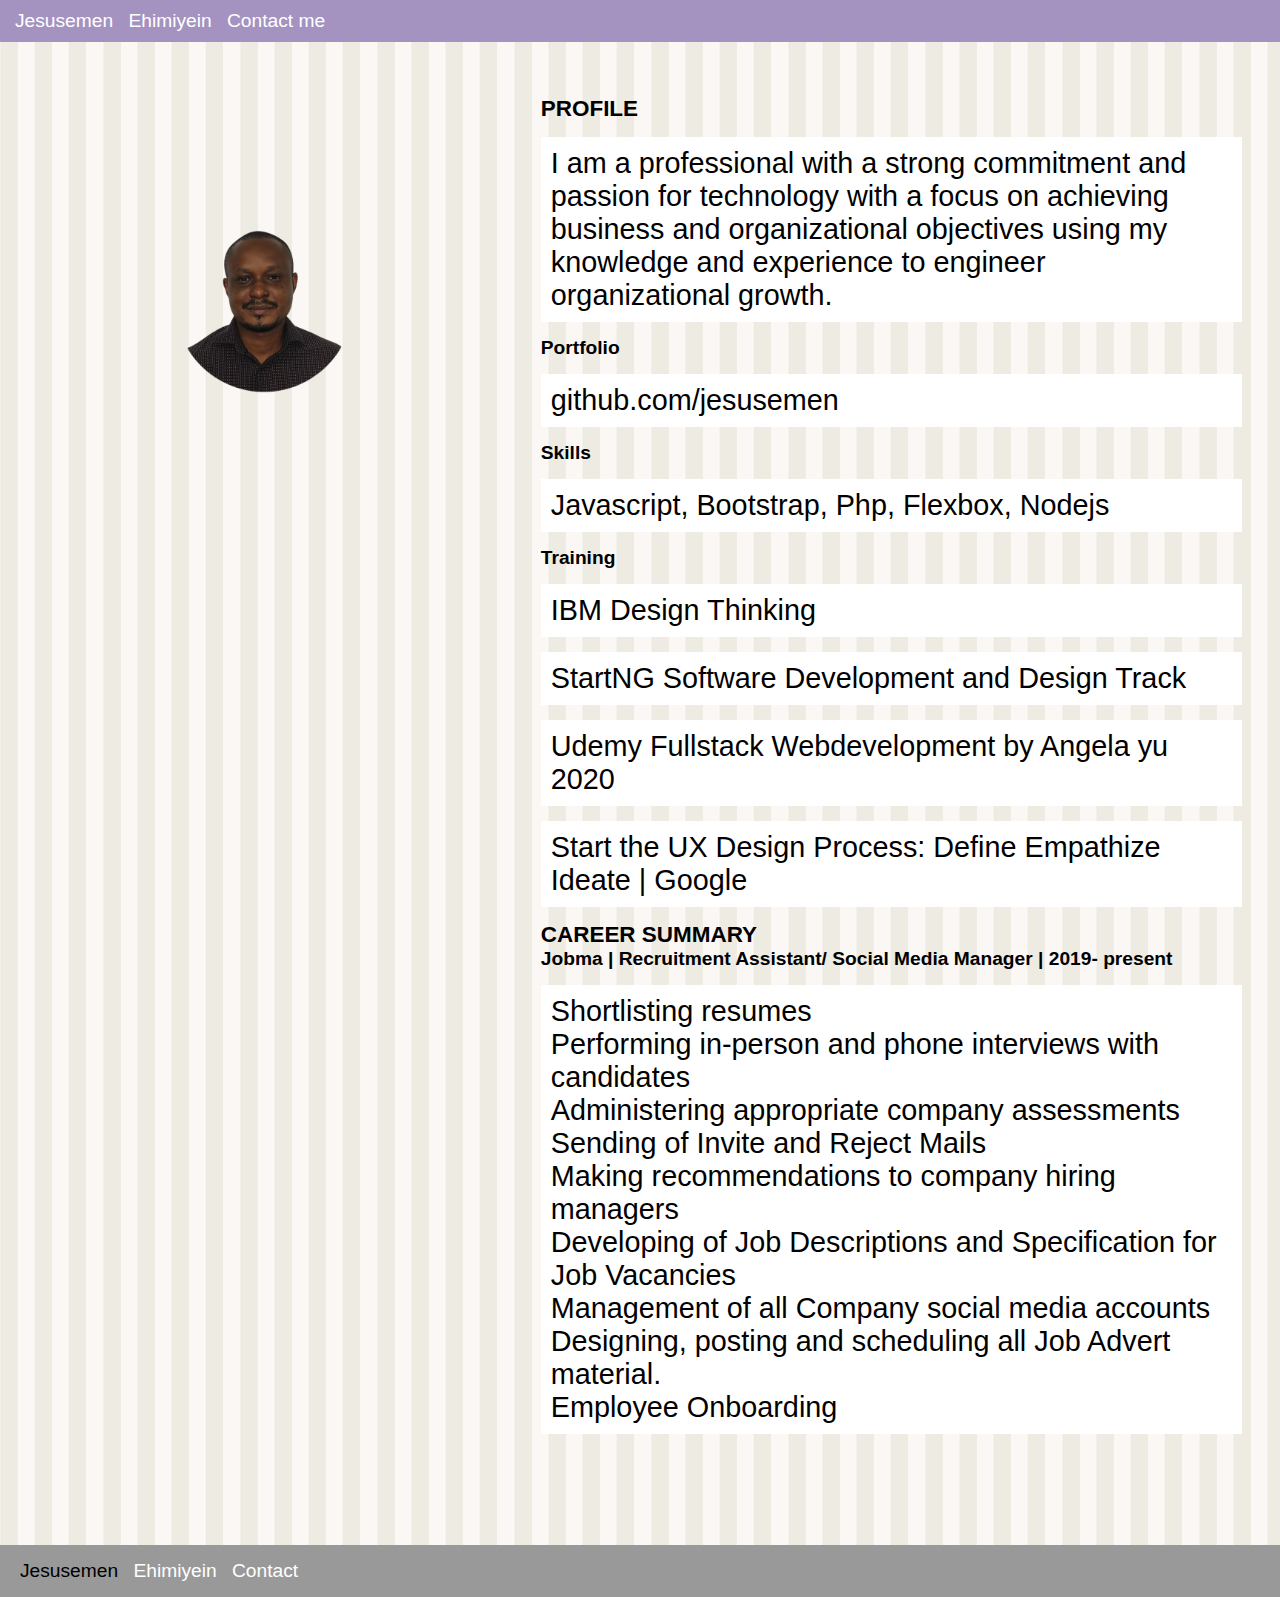
<file: index.html>
<!DOCTYPE html>
<html lang="en">
<head>
    <meta charset="UTF-8">
    <meta http-equiv="X-UA-Compatible" content="IE=edge">
       <link rel="stylesheet" href="site.css"  type="text/css">
    <meta name="viewport" content="width=device-width, initial-scale=1.0">
    <title>Jesusemen Ehimiyein Cv</title>
    <style>
        h1 { 
          font-size: 3em;
          margin-top: .5em; 
        }

        .banner {
            max-width: 100%;
        }

        .sub-title {
            background-color: #fff;
            font-size: 1.5em;
            padding: 10px;
            height: fit-content;
            margin-top: 15px;
            margin-bottom: 15px;

        }
    </style>
</head>
<body>
  <header>
     
      <nav>
        
          <ul>
              <li><a href="/">Jesusemen</a></li>
              <li><a href="#">Ehimiyein</a></li>
              <li><a href="contact.html">Contact me</a></li>
              
          </ul>
      </nav>
                       
  </header> 
  
  <main>
<aside><img src="images/logo.png" alt="Bethany's pie shop" class="logo"></aside>
  
<article>
    
        <h3>PROFILE</h3>
        <p class="sub-title">
            
            I am a professional with a strong commitment and passion for technology
             with a focus on achieving business and organizational objectives using
             my knowledge and experience to engineer organizational growth.
        </p>

        <h4>Portfolio</h4>

        <p class="sub-title">github.com/jesusemen </p>
    
        <h4>Skills</h4>
        <p class="sub-title">Javascript, Bootstrap, Php, Flexbox, Nodejs</p>
        
        <h4>Training</h4>
        
        <p class="sub-title">IBM Design Thinking</p>
        <p class="sub-title">StartNG Software Development and Design Track</p>
        <p class="sub-title">Udemy Fullstack Webdevelopment by Angela yu 2020</p>
        <p class="sub-title">Start the UX Design Process: Define Empathize Ideate | Google  </p>
        

        <h3>CAREER SUMMARY</h3>
        <h4>Jobma | Recruitment Assistant/ Social Media Manager | 2019- present</h4>
       <p class="sub-title">
        
            Shortlisting resumes <br>
            Performing in-person and phone interviews with candidates <br>
            Administering appropriate company assessments<br>
            Sending of Invite and Reject Mails<br>
            Making recommendations to company hiring managers<br>
            Developing of Job Descriptions and Specification for Job Vacancies<br>
            Management of all Company social media accounts <br>
            Designing, posting and scheduling all Job Advert material.<br> 
            Employee Onboarding 
        
    </p> 
      
        <!-- <h4>Peacemakers  | Administrative Assistant</h4>
	

<p class="sub-title">   
        
            Preparing and reconciling income& expense reports <br>
            Co-supervised  site projects financials <br>
            Prepared and monitor invoices <br>
            Facility Management<br>
            Maintain supplies inventory by checking stock to determine<br>
            Inventory level; anticipating needed supplies<br>
            Front Desk Duties <br>
            Overseeing and supervising the work of junior staff <br>
            Staff payroll administration. <br>
        </ul>
       
    </p>

    <h4>Portfolio</h4>

    <p class="sub-title">github.com/jesusemen </p>

    <h4>Skills</h4>
    <p class="sub-title">Javascript, Bootstrap, Php, Flexbox, Nodejs</p>
     -->
</article>
  </main>
  <footer>
    <nav>
        <ul>
            <li><a href="/"></a>Jesusemen </li>
            <li><a href="#">Ehimiyein</a></li>
            <li><a href="contact.html">Contact</a></li>
        </ul>
    </nav>
</footer>
  
</body>
</html>
</file>
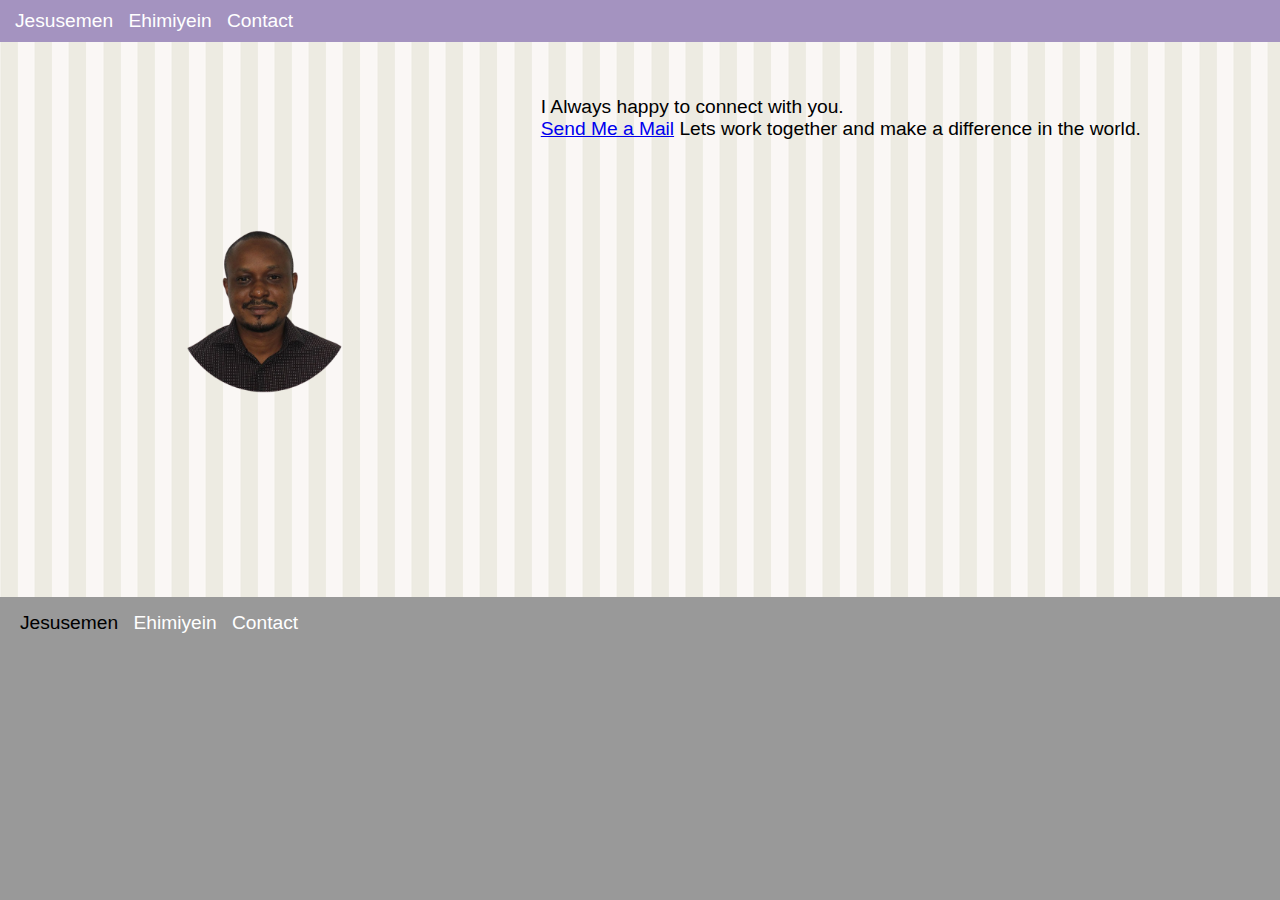
<file: contact.html>
<!DOCTYPE html>
<html lang="en">
<head>
    <meta charset="UTF-8">
    <meta http-equiv="X-UA-Compatible" content="IE=edge">
       <link rel="stylesheet" href="site.css"  type="text/css">
    <meta name="viewport" content="width=device-width, initial-scale=1.0">
    <title> Contact | Jesusemen Ehimiyein</title>
   
</head>
<body>
  <header>
      <nav>
          <ul>
              <li><a href="/">Jesusemen</a></li>
              <li><a href="#">Ehimiyein</a></li>
              <li><a href="contact.html">Contact</a></li>
              
          </ul>
      </nav>
                       
  </header> 
  
  <main>
<aside><img src="images/logo.png" alt="jesusemen's resume" class="logo"></aside>
  
<article>
<p>I Always happy to connect with you.</p>
<p>
  <a href="mailto:jesusemen@protonmail.com?subject=Connect%20with%20me">Send Me a Mail</a>
    Lets work together and make a difference in the world.
</p>

</article>
    

  </main>
  <footer>
    <nav>
        <ul>
            <li><a href="/"></a>Jesusemen</li>
            <li><a href="#">Ehimiyein</a></li>
            <li><a href="contact.html">Contact</a></li>
        </ul>
    </nav>
</footer>
  
</body>
</html>
</file>
<file: site.css>
* {
    margin: 0;
}
.logo {
    width: 400px;
    height: 400px;
   
}

html, body {
    height: 250px;
}

body {
 font-family:Arial, Helvetica, sans-serif;
 background-color: #999; 
 font-size: 1.2em;  
}
s
p {
    margin: 2em 0 2em 0;
}
header {
    display: block;
    position: fixed;
    top: 0;
    left: 0;
    width: 100%;
    background-color:#a493c0;
    padding: 10px;
}

nav a:visited, 
nav a:link {
       color:#fff;
       text-decoration: none;
}

nav > ul{
    display: inline;
    padding: 0;
}
nav > ul > li {
   display: inline-block; 
   list-style: none;
   margin: 0 5px 0 5px;
   text-align: center;
}

main {
    display: block; 
    background-image: url("images/background.png");
    padding-top: 3em;
    padding-bottom: 3em;
    min-height: 85%;
}

footer {
    padding: 15px;
}
aside,
article {
  padding: 2em;
}

aside {
    text-align:center;
}
article {
    width: 75%;
    
}

@media only screen and (min-width:768px) {
   main {
       display: flex;
       
   }
 aside {
     margin-left: 2%;
 }


}
</file>
